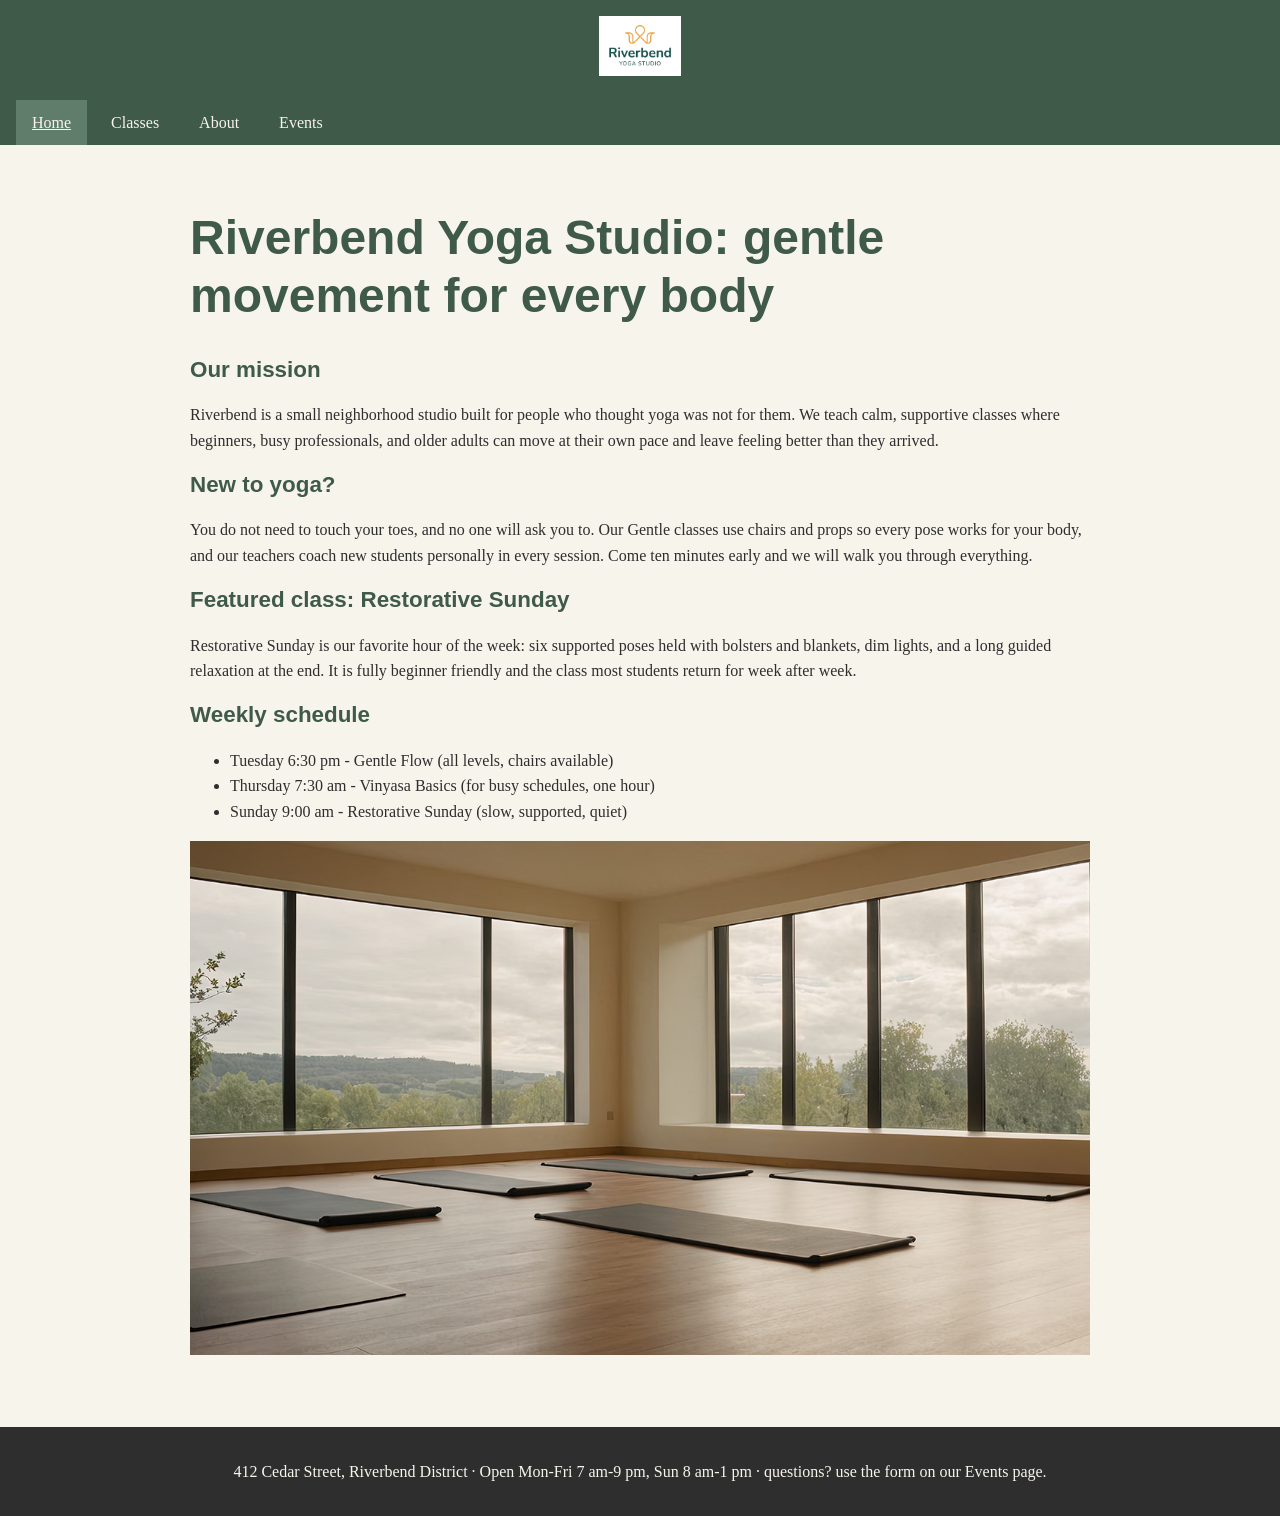
<file: index.html>
<!DOCTYPE html>
<html lang="en">
  
<head>
  <meta charset="utf-8">
  <meta name="viewport" content="width=device-width, initial-scale=1">
  <title>Home | Riverbend Yoga Studio</title>
  <link rel="stylesheet" href="css/styles.css">
</head>

<body>

<header>
  <img src="assets/yoga-logo_c.png" alt="Riverbend Yoga Studio logo">
</header>

<nav aria-label="Primary">
  <ul>
    <li><a href="index.html" aria-current="page">Home</a></li>
    <li><a href="services.html">Classes</a></li>
    <li><a href="about.html">About</a></li>
    <li><a href="events.html">Events</a></li>
  </ul>
</nav>

<main>
    <h1>Riverbend Yoga Studio: gentle movement for every body</h1>

    <h2>Our mission</h2>
    <p>Riverbend is a small neighborhood studio built for people who thought yoga was not for them. We teach calm, supportive classes where beginners, busy professionals, and older adults can move at their own pace and leave feeling better than they arrived.</p>

    <h2>New to yoga?</h2>
    <p>You do not need to touch your toes, and no one will ask you to. Our Gentle classes use chairs and props so every pose works for your body, and our teachers coach new students personally in every session. Come ten minutes early and we will walk you through everything.</p>

    <h2>Featured class: Restorative Sunday</h2>
    <p>Restorative Sunday is our favorite hour of the week: six supported poses held with bolsters and blankets, dim lights, and a long guided relaxation at the end. It is fully beginner friendly and the class most students return for week after week.</p>

    <h2>Weekly schedule</h2>
    <ul>
      <li>Tuesday 6:30 pm - Gentle Flow (all levels, chairs available)</li>
      <li>Thursday 7:30 am - Vinyasa Basics (for busy schedules, one hour)</li>
      <li>Sunday 9:00 am - Restorative Sunday (slow, supported, quiet)</li>
    </ul>

    <img src="assets/yoga-studio_c.png" alt="Bright studio room with yoga mats, blocks and bolsters stacked along the wall, and chairs set at the back for supported poses">
  </main>

  <footer>
    <p>412 Cedar Street, Riverbend District · Open Mon-Fri 7 am-9 pm, Sun 8 am-1 pm · questions? use the form on our Events page.</p>
  </footer>

  <script src="scripts/script.js"></script>
</body>

</html>
</file>
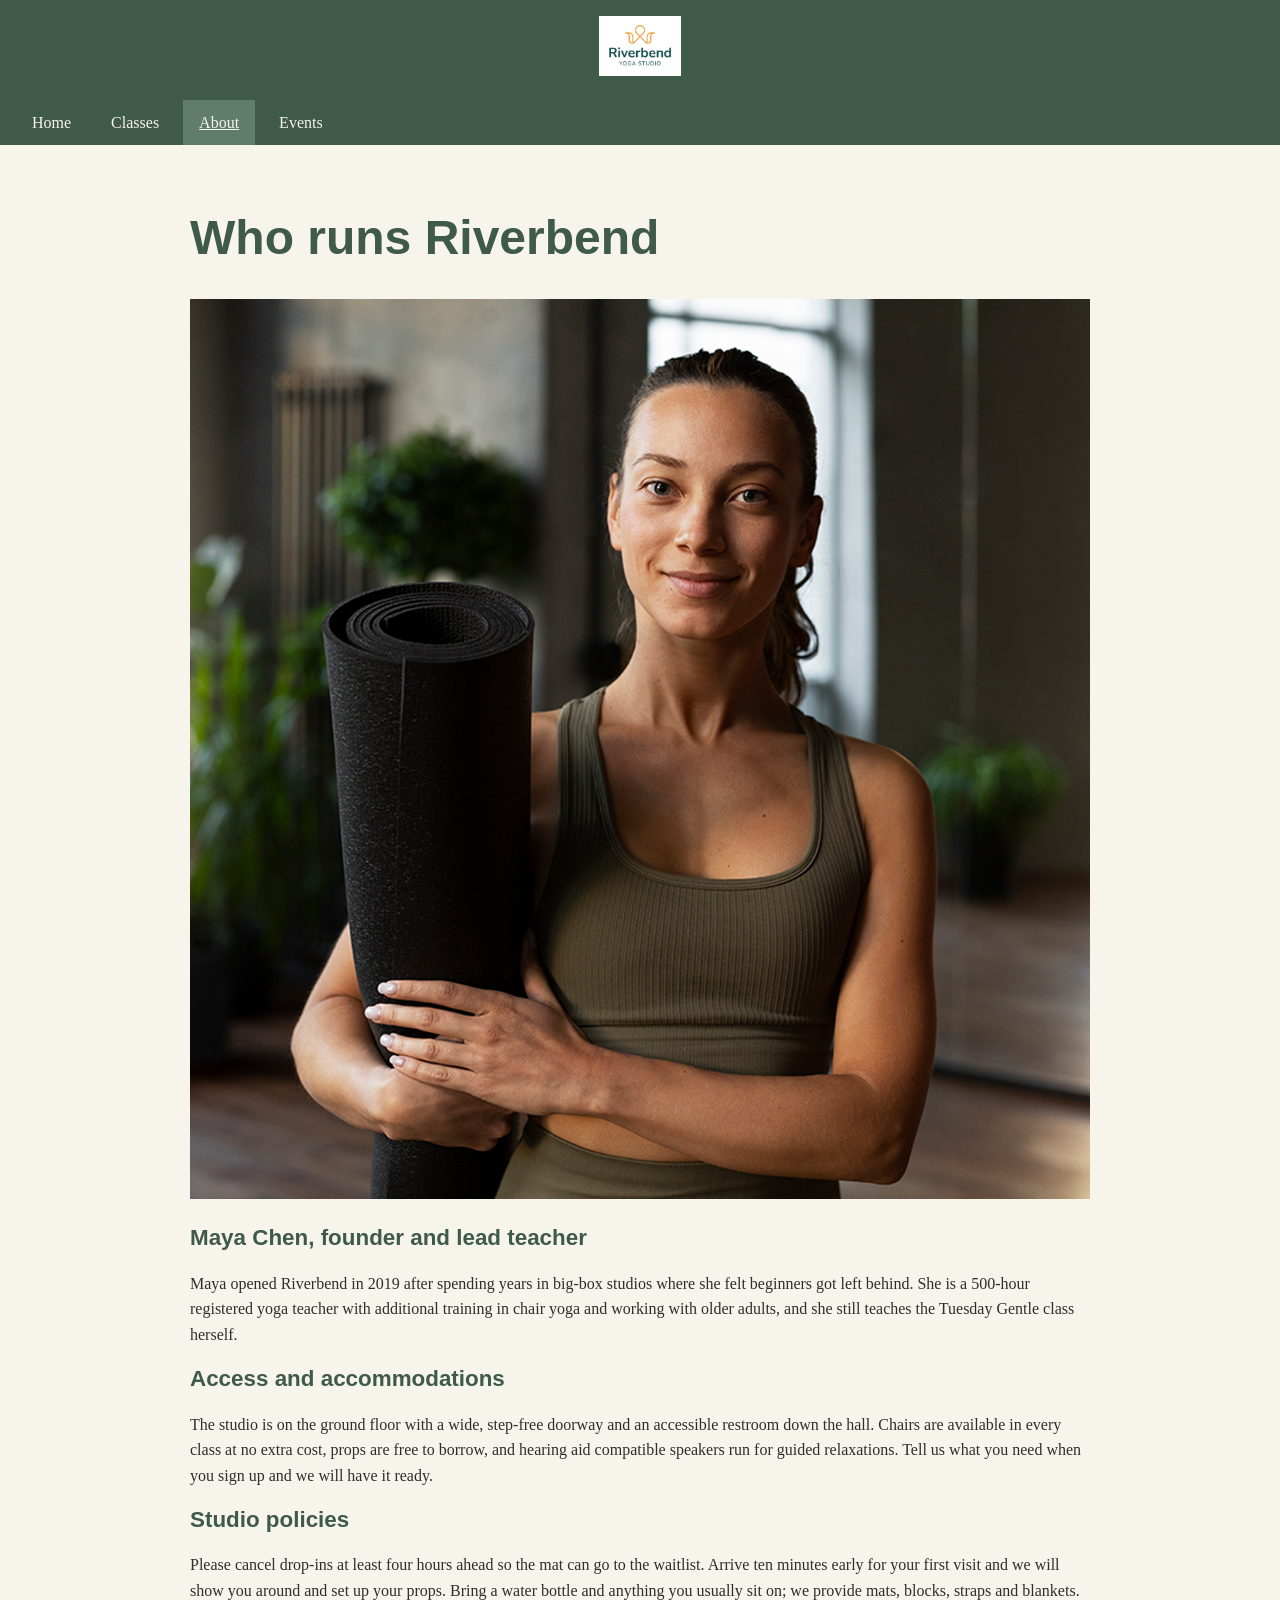
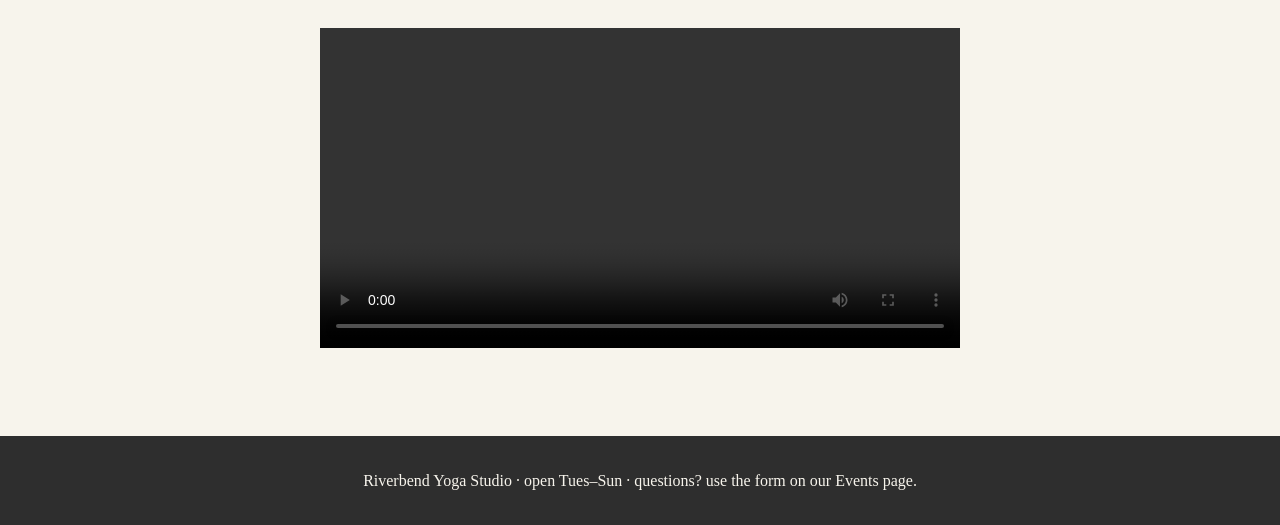
<file: about.html>
<!DOCTYPE html>
<html lang="en">
<head>
  <meta charset="utf-8">
  <meta name="viewport" content="width=device-width, initial-scale=1">
  <title>About | Riverbend Yoga Studio</title>
  <link rel="stylesheet" href="css/styles.css">
</head>
<body>
<header>
  <img src="assets/yoga-logo_c.png" alt="Riverbend Yoga Studio logo">
</header>
<nav aria-label="Primary">
  <ul>
    <li><a href="index.html">Home</a></li>
    <li><a href="services.html">Classes</a></li>
    <li><a href="about.html" aria-current="page">About</a></li>
    <li><a href="events.html">Events</a></li>
  </ul>
</nav>
  <main>
    <h1>Who runs Riverbend</h1>

    <img src="assets/yoga-instructor_c.png" alt="Maya Chen, the studio's lead teacher, seated cross-legged on a mat smiling at the camera">
    <h2>Maya Chen, founder and lead teacher</h2>
    <p>Maya opened Riverbend in 2019 after spending years in big-box studios where she felt beginners got left behind. She is a 500-hour registered yoga teacher with additional training in chair yoga and working with older adults, and she still teaches the Tuesday Gentle class herself.</p>

    <h2>Access and accommodations</h2>
    <p>The studio is on the ground floor with a wide, step-free doorway and an accessible restroom down the hall. Chairs are available in every class at no extra cost, props are free to borrow, and hearing aid compatible speakers run for guided relaxations. Tell us what you need when you sign up and we will have it ready.</p>

    <h2>Studio policies</h2>
    <p>Please cancel drop-ins at least four hours ahead so the mat can go to the waitlist. Arrive ten minutes early for your first visit and we will show you around and set up your props. Bring a water bottle and anything you usually sit on; we provide mats, blocks, straps and blankets.</p>

    <video src="assets/yoga-intro_c.mp4" controls width="640">
      Your browser cannot play this video. It is a 45-second introduction to
      Riverbend: Maya walks through the studio space, shows a chair-supported
      pose, and ends with a few words on what a first class feels like.
    </video>
  </main>
<footer>
  <p>Riverbend Yoga Studio · open Tues–Sun · questions? use the form on our Events page.</p>
</footer>
<script src="scripts/script.js"></script>
</body>
</html>
</file>
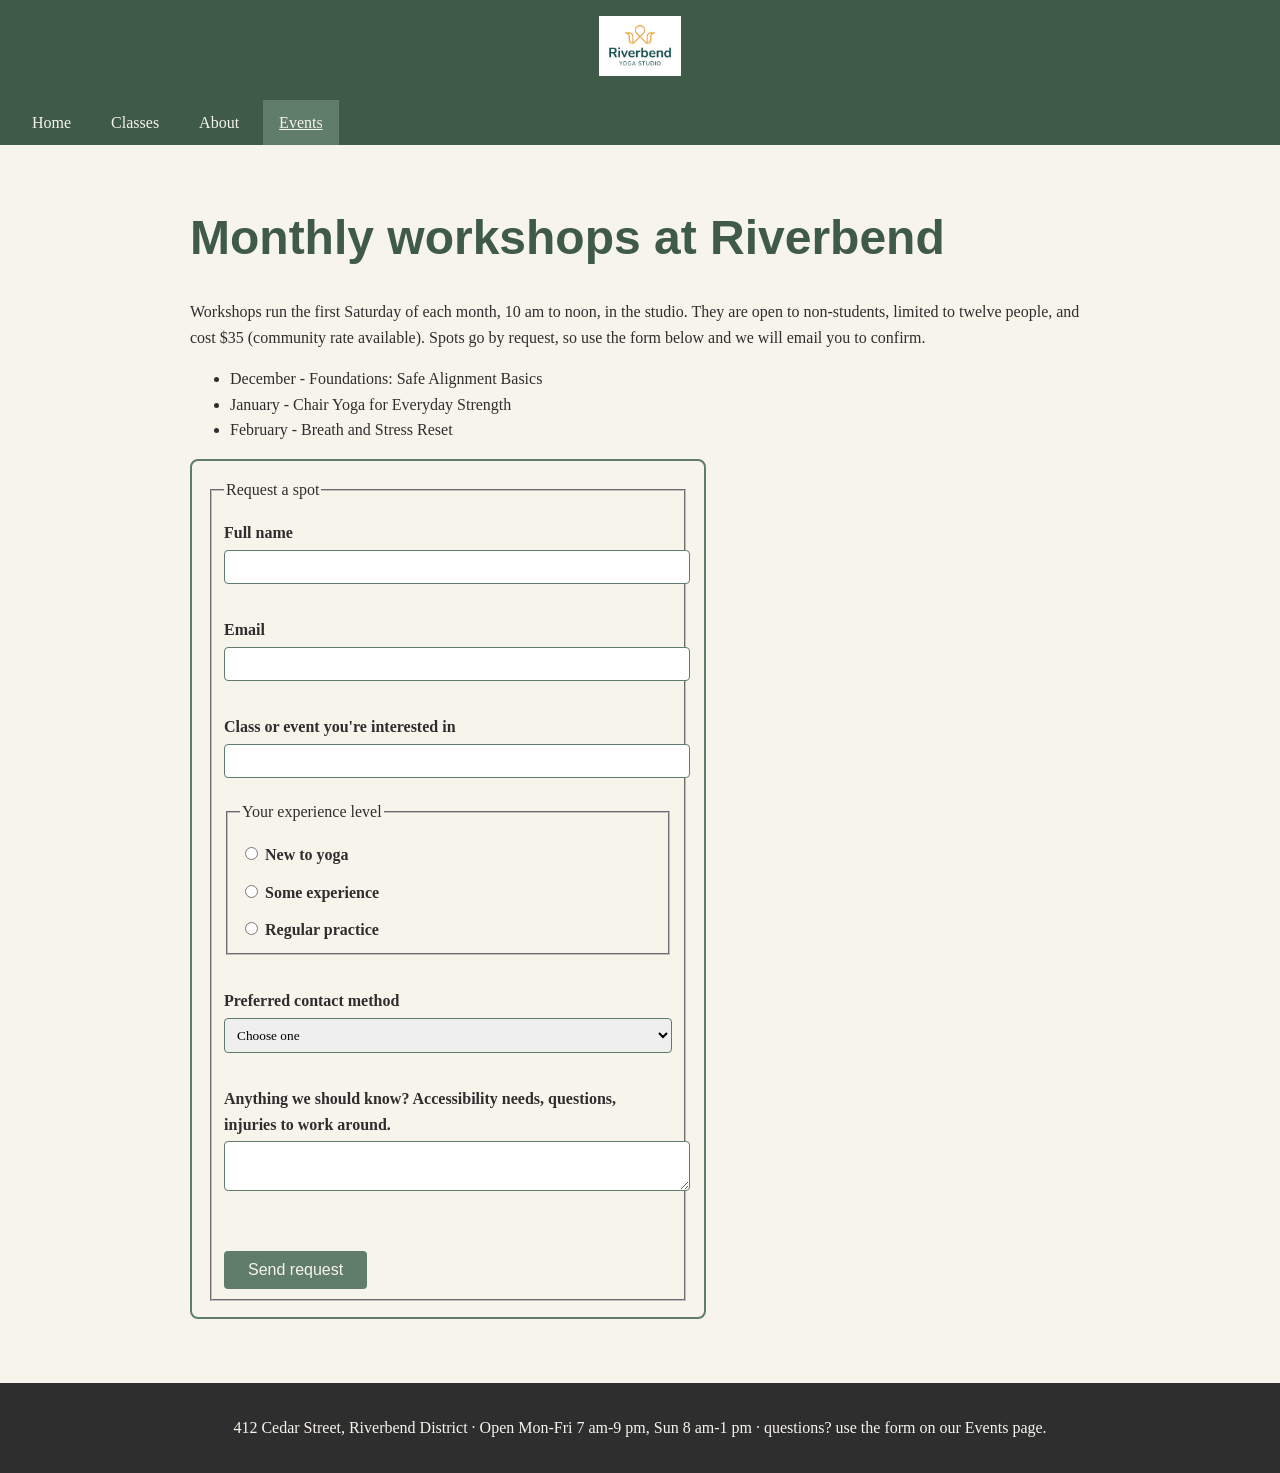
<file: events.html>
<!DOCTYPE html>
<html lang="en">
<head>
  <meta charset="utf-8">
  <meta name="viewport" content="width=device-width, initial-scale=1">
  <title>Events | Riverbend Yoga Studio</title>
  <link rel="stylesheet" href="css/styles.css">
</head>
<body>
<header>
  <img src="assets/yoga-logo_c.png" alt="Riverbend Yoga Studio logo">
</header>
<nav aria-label="Primary">
  <ul>
    <li><a href="index.html">Home</a></li>
    <li><a href="services.html">Classes</a></li>
    <li><a href="about.html">About</a></li>
    <li><a href="events.html" aria-current="page">Events</a></li>
  </ul>
</nav>
  <main>
    <h1>Monthly workshops at Riverbend</h1>
    <p>Workshops run the first Saturday of each month, 10 am to noon, in the studio. They are open to non-students, limited to twelve people, and cost $35 (community rate available). Spots go by request, so use the form below and we will email you to confirm.</p>
    <ul>
      <li>December - Foundations: Safe Alignment Basics</li>
      <li>January - Chair Yoga for Everyday Strength</li>
      <li>February - Breath and Stress Reset</li>
    </ul>

    <form novalidate>
      <fieldset>
        <legend>Request a spot</legend>

        <label for="name">Full name</label>
        <input type="text" id="name" name="name" required>
        <p class="error" id="name-error" role="status"></p>

        <label for="email">Email</label>
        <input type="email" id="email" name="email" required>
        <p class="error" id="email-error" role="status"></p>

        <label for="interest">Class or event you're interested in</label>
        <input type="text" id="interest" name="class_interest" required>
        <p class="error" id="interest-error" role="status"></p>

        <fieldset>
          <legend>Your experience level</legend>
          <label for="new"><input type="radio" id="new" name="level" value="new" required>
            New to yoga</label>
          <label for="some"><input type="radio" id="some" name="level" value="some">
            Some experience</label>
          <label for="lots"><input type="radio" id="lots" name="level" value="lots">
            Regular practice</label>
        </fieldset>
        <p class="error" id="level-error" role="status"></p>

        <label for="contact">Preferred contact method</label>
        <select id="contact" name="contact_method" required>
          <option value="">Choose one</option>
          <option value="email">Email</option>
          <option value="text">Text message</option>
        </select>
        <p class="error" id="contact-error" role="status"></p>

        <label for="msg">Anything we should know? Accessibility needs, questions, injuries to work around.</label>
        <textarea id="msg" name="message" minlength="10" maxlength="500"></textarea>
        <p class="error" id="msg-error" role="status"></p>
        <p id="form-status" role="status"></p>

        <button type="submit">Send request</button>
      </fieldset>
    </form>
  </main>
  <footer>
    <p>412 Cedar Street, Riverbend District · Open Mon-Fri 7 am-9 pm, Sun 8 am-1 pm · questions? use the form on our Events page.</p>
  </footer>
  <script src="scripts/script.js"></script>
</body>
</html>
</file>
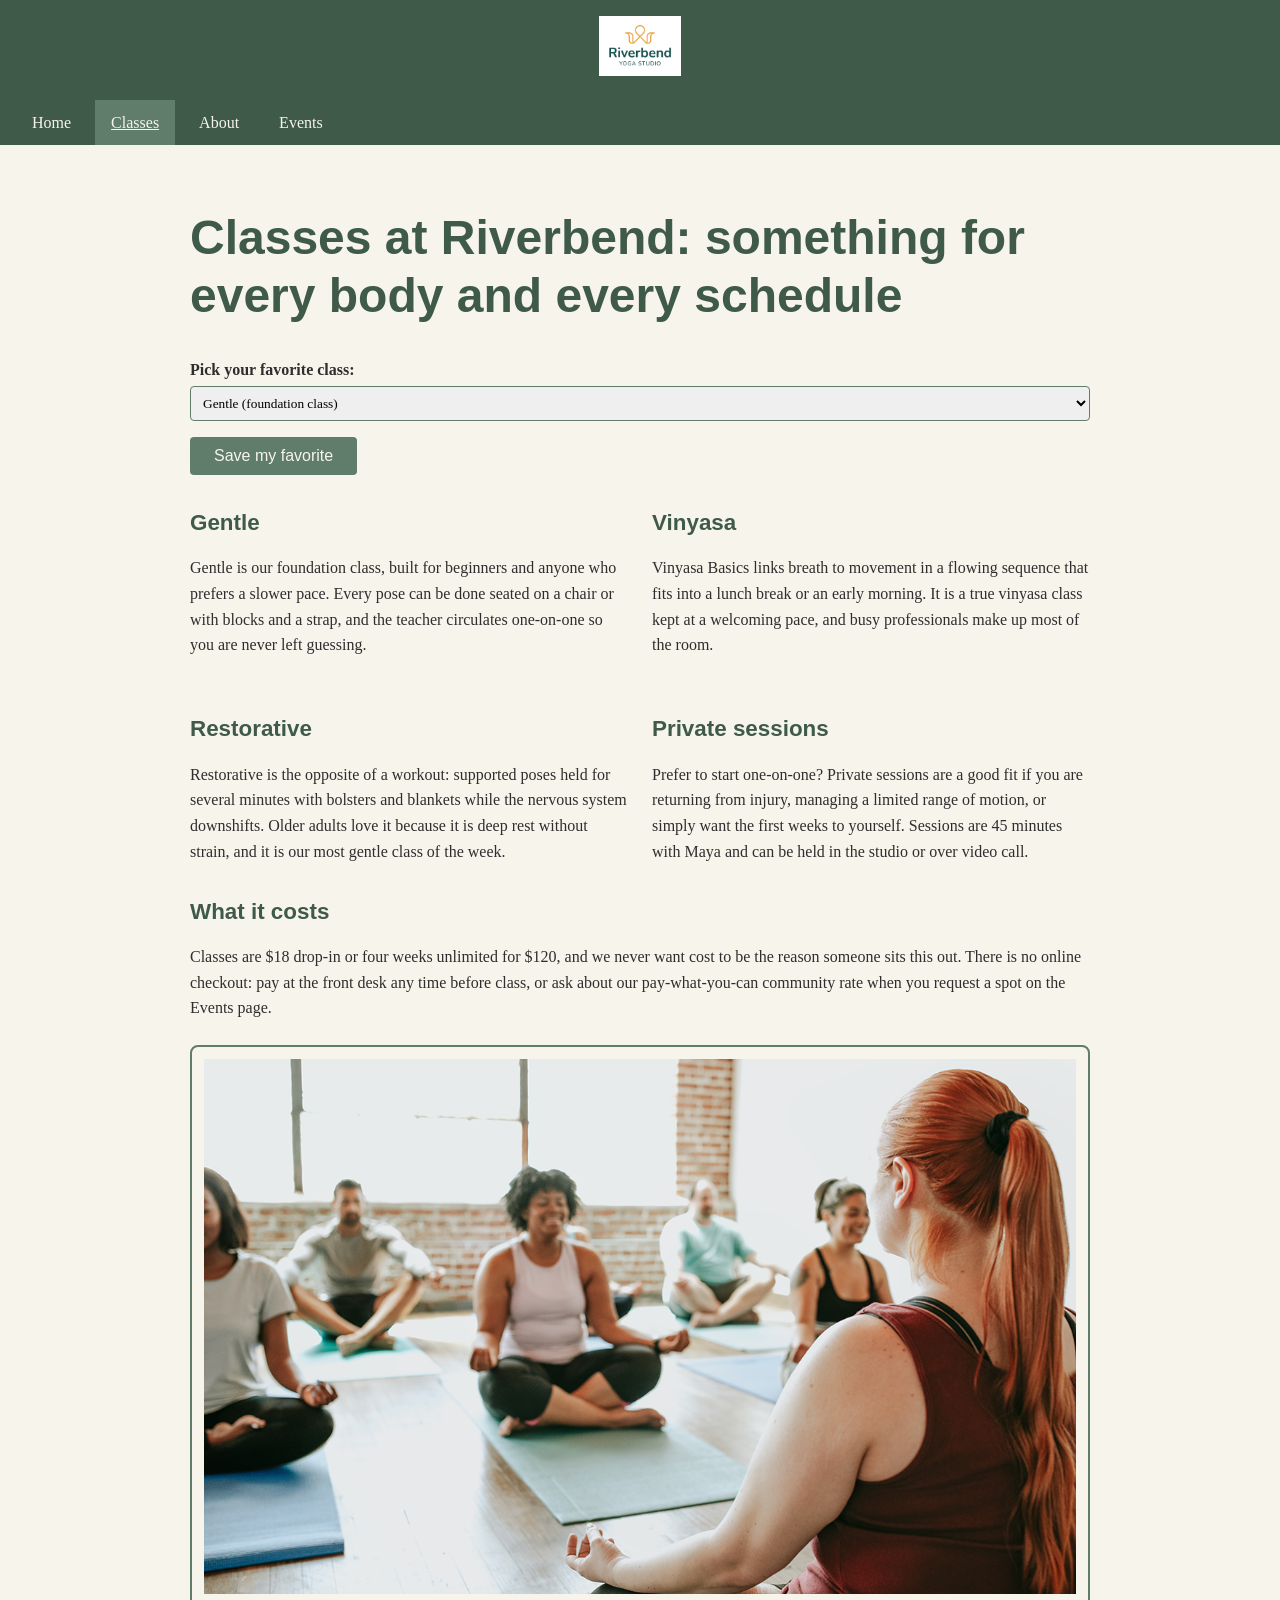
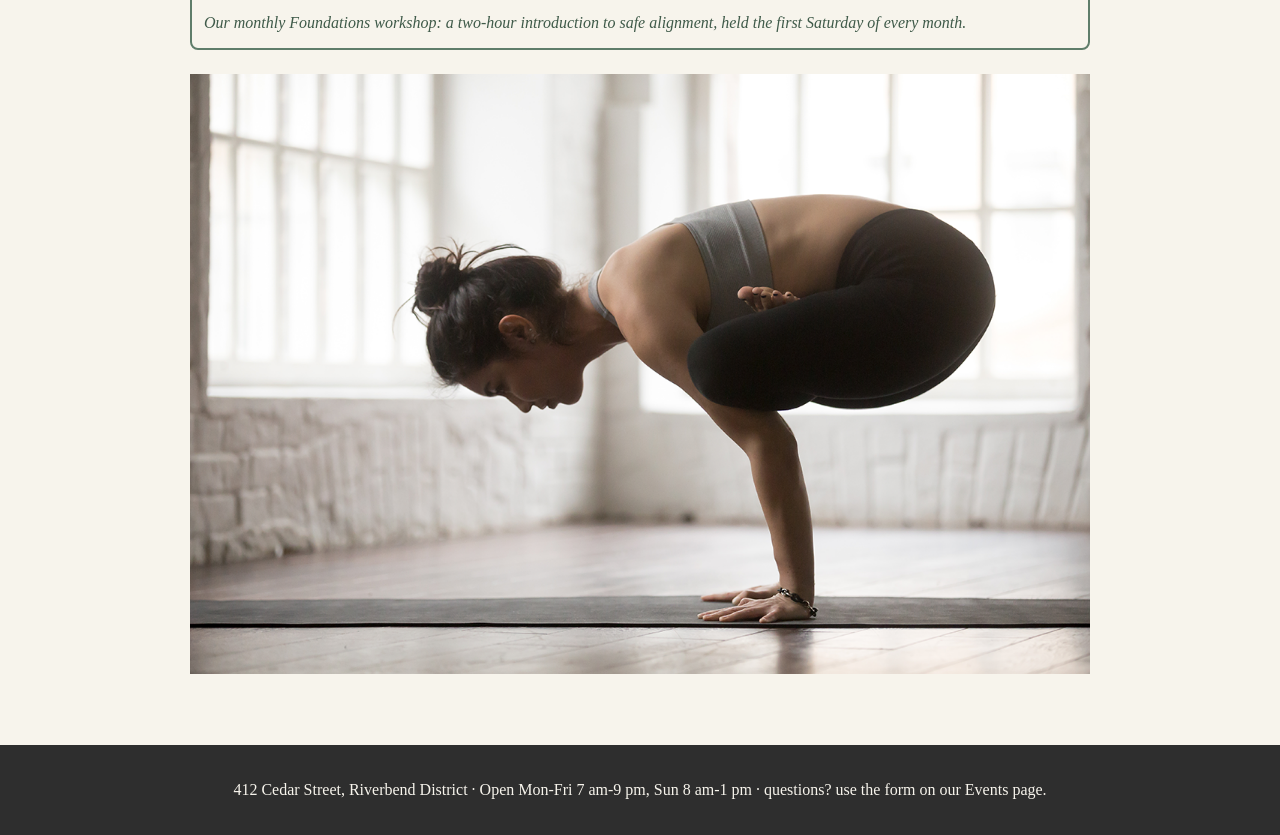
<file: services.html>
<!DOCTYPE html>
<html lang="en">
<head>
  <meta charset="utf-8">
  <meta name="viewport" content="width=device-width, initial-scale=1">
  <title>Services | Riverbend Yoga Studio</title>
  <link rel="stylesheet" href="css/styles.css">
</head>
<body>
<header>
  <img src="assets/yoga-logo_c.png" alt="Riverbend Yoga Studio logo">
</header>
<nav aria-label="Primary">
  <ul>
    <li><a href="index.html">Home</a></li>
    <li><a href="services.html" aria-current="page">Classes</a></li>
    <li><a href="about.html">About</a></li>
    <li><a href="events.html">Events</a></li>
  </ul>
</nav>
  <main>
    <h1>Classes at Riverbend: something for every body and every schedule</h1>
    <section aria-label="Save your favorite class">
      <label for="fav-select">Pick your favorite class:</label>
      <select id="fav-select"></select>
      <button id="save-fav" type="button">Save my favorite</button>
      <p id="fav-message" role="status"></p>
    </section>

    <div class="class-row">
      <section>
        <h2>Gentle</h2>
        <p>Gentle is our foundation class, built for beginners and anyone who prefers a slower pace. Every pose can be done seated on a chair or with blocks and a strap, and the teacher circulates one-on-one so you are never left guessing.</p>
      </section>
      <section>
        <h2>Vinyasa</h2>
        <p>Vinyasa Basics links breath to movement in a flowing sequence that fits into a lunch break or an early morning. It is a true vinyasa class kept at a welcoming pace, and busy professionals make up most of the room.</p>
      </section>
      <section>
        <h2>Restorative</h2>
        <p>Restorative is the opposite of a workout: supported poses held for several minutes with bolsters and blankets while the nervous system downshifts. Older adults love it because it is deep rest without strain, and it is our most gentle class of the week.</p>
      </section>
      <section>
        <h2>Private sessions</h2>
        <p>Prefer to start one-on-one? Private sessions are a good fit if you are returning from injury, managing a limited range of motion, or simply want the first weeks to yourself. Sessions are 45 minutes with Maya and can be held in the studio or over video call.</p>
      </section>
    </div>

    <h2>What it costs</h2>
    <p>Classes are $18 drop-in or four weeks unlimited for $120, and we never want cost to be the reason someone sits this out. There is no online checkout: pay at the front desk any time before class, or ask about our pay-what-you-can community rate when you request a spot on the Events page.</p>

    <figure>
      <img src="assets/yoga-workshop_c.png" alt="Students in a supported seated pose during the monthly Foundations workshop, with the teacher adjusting a strap around one student's shoulder">
      <figcaption>Our monthly Foundations workshop: a two-hour introduction to safe alignment, held the first Saturday of every month.</figcaption>
    </figure>

    <picture>
      <source srcset="assets/yoga-feature-large_c.png" media="(min-width: 800px)">
      <img src="assets/yoga-feature-small_c.png" alt="Sunrise class on the studio's riverside deck, students in a wide-legged stretch with the river behind them">
    </picture>
  </main>
  <footer>
    <p>412 Cedar Street, Riverbend District · Open Mon-Fri 7 am-9 pm, Sun 8 am-1 pm · questions? use the form on our Events page.</p>
  </footer>
  <script src="scripts/script.js"></script>
</body>
</html>
</file>
<file: css/styles.css>
:root {
  --sage: #5f7d6a;
  --sage-dark: #3f5a49;
  --cream: #f7f4ec;
  --ink: #2e2e2e;
}
body {
  margin: 0;
  font-family: Georgia, serif;
  background: var(--cream);
  color: var(--ink);
  line-height: 1.6;
}
h1, h2 {
  font-family: Verdana, sans-serif;
  color: var(--sage-dark);
  line-height: 1.2;
}

h1 { font-size: 3rem; }
h2 { font-size: 1.4rem; }

header {
  background: var(--sage-dark);
  padding: 16px;
  text-align: center;
}
header img { height: 60px; }

nav ul {
  list-style: none;
  margin: 0;
  padding: 0;
  display: flex;
  flex-wrap: wrap;
  justify-content: center;
  gap: 8px;
  background: var(--sage-dark);
}
nav a {
  display: block;
  padding: 10px 16px;
  color: var(--cream);
  text-decoration: none;
}
nav a:hover,
nav a[aria-current="page"] {
  background: var(--sage);
  text-decoration: underline;
}

main {
  max-width: 900px;
  margin: 0 auto;
  padding: 16px;
}
footer {
  background: var(--ink);
  color: var(--cream);
  text-align: center;
  padding: 16px;
  margin-top: 32px;
}

img { max-width: 100%; height: auto; }

figure {
  margin: 24px 0;
  border: 2px solid var(--sage);
  border-radius: 8px;
  padding: 12px;
  background: var(--cream);
}
figcaption {
  font-style: italic;
  color: var(--sage-dark);
  padding-top: 8px;
}

video { display: block; margin: 24px auto; max-width: 100%; }

form {
  background: var(--cream);
  border: 2px solid var(--sage);
  border-radius: 8px;
  padding: 16px;
  max-width: 480px;
}
label {
  display: block;
  margin-top: 12px;
  font-weight: bold;
}
input, select, textarea {
  width: 100%;
  padding: 8px;
  margin-top: 4px;
  border: 1px solid var(--sage);
  border-radius: 4px;
  font-family: inherit;
}
input[type="radio"] { width: auto; }
button {
  margin-top: 16px;
  padding: 10px 24px;
  background: var(--sage);
  color: var(--cream);
  border: none;
  border-radius: 4px;
  font-size: 1rem;
}

@media (min-width: 768px) {
  nav ul { justify-content: flex-start; padding-left: 16px; }
  main { padding: 32px; }
  .class-row {
    display: flex;
    flex-wrap: wrap;
    gap: 24px;
  }
  .class-row section {
    flex: 1 1 45%;
  }
}

.error { color: #a33; font-size: 0.9rem; margin: 4px 0 0; min-height: 1.2em; }
#form-status { color: #2e7d32; font-size: 0.95rem; font-weight: bold; margin-top: 8px; }
</file>
